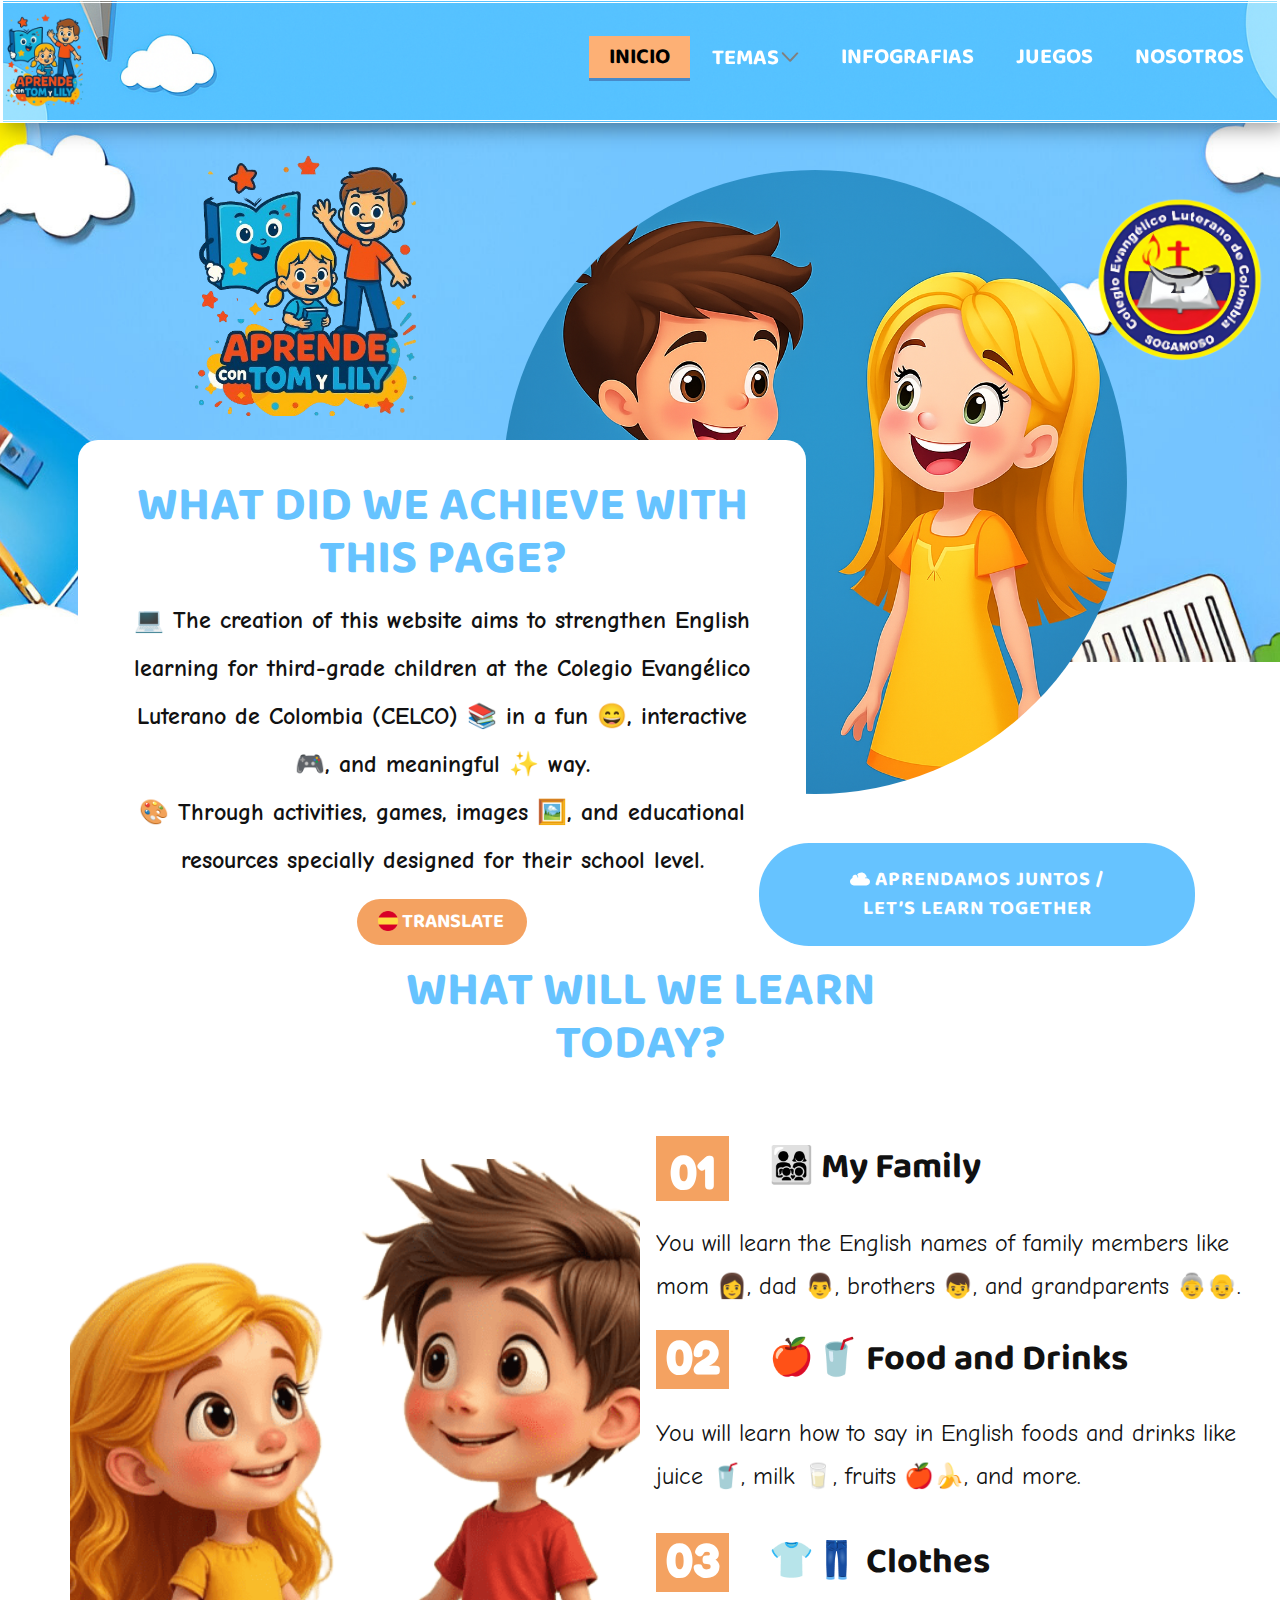
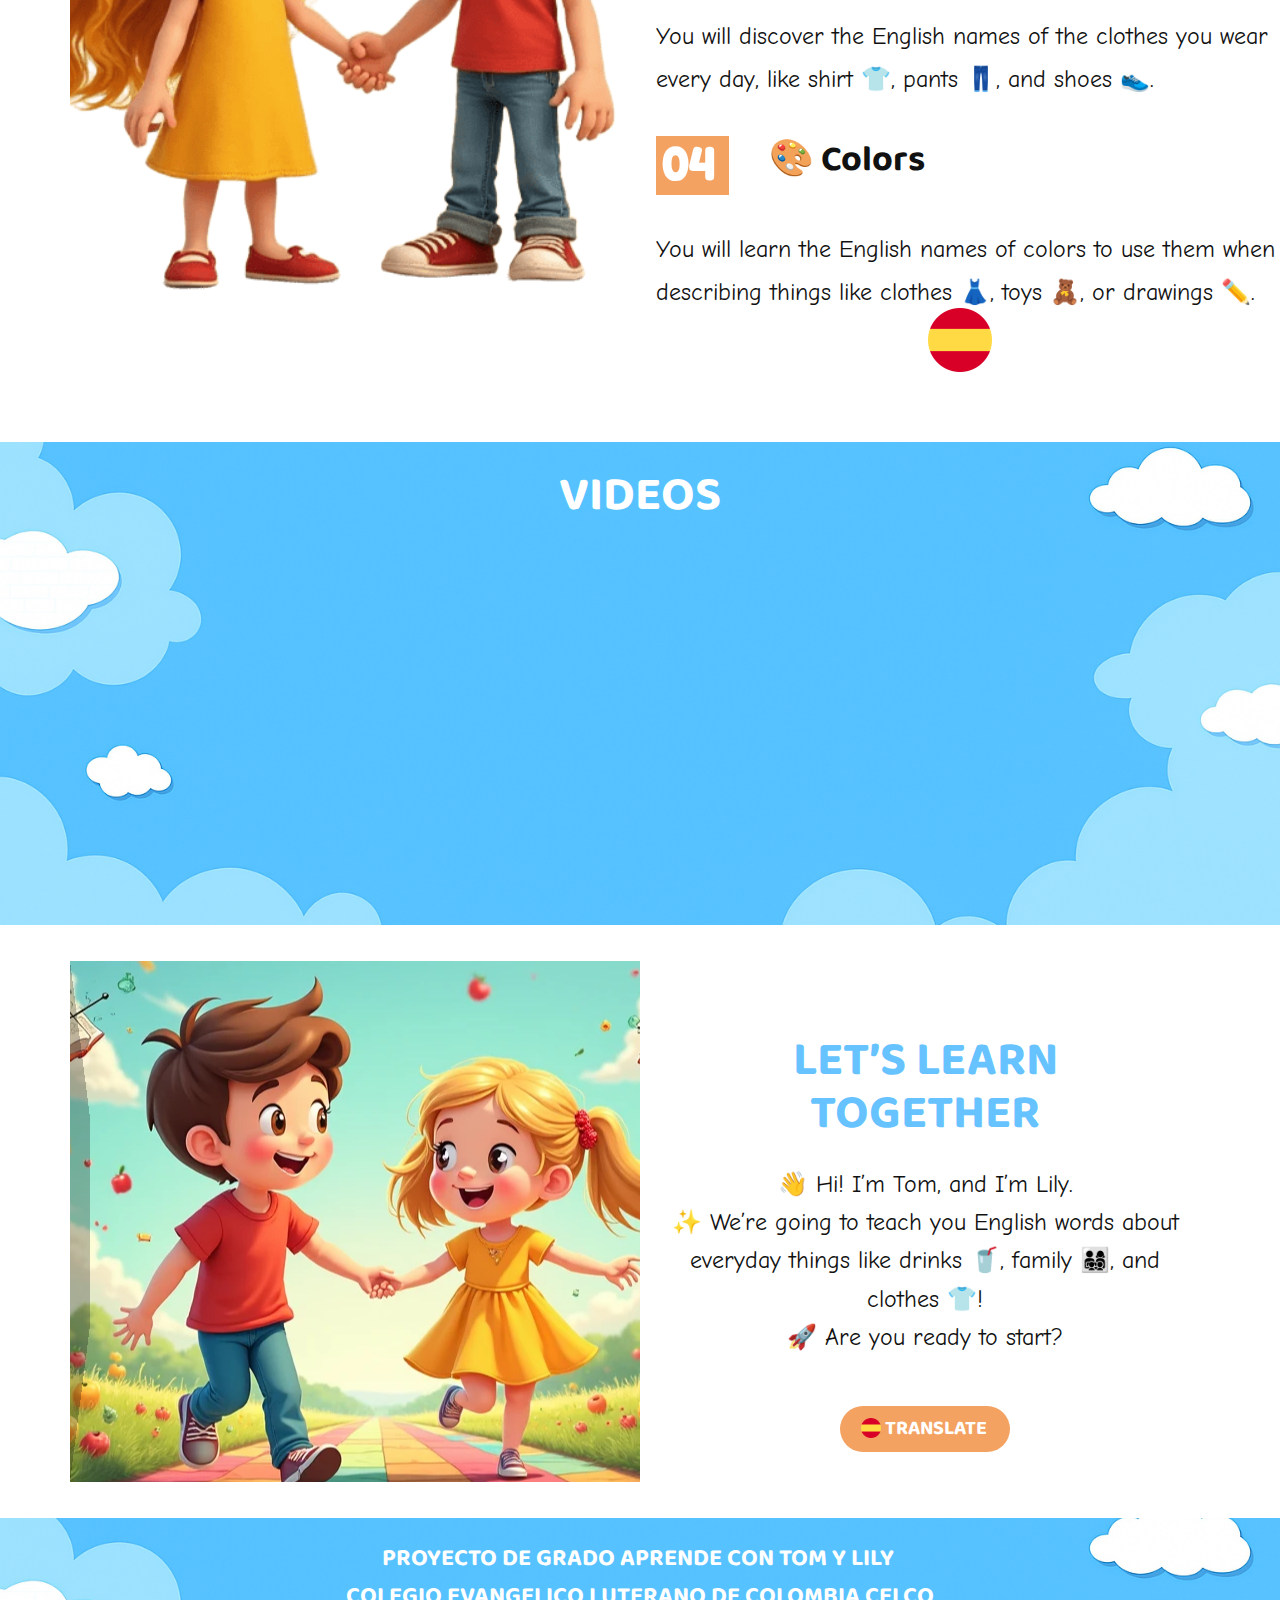
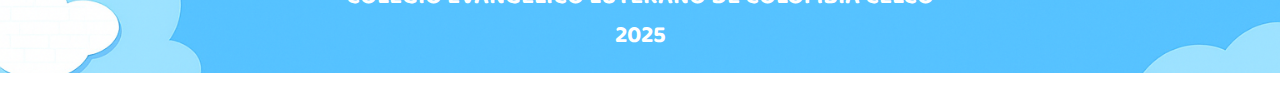
<file: index.html>
<!DOCTYPE html>
<html style="font-size: 16px;" lang="es-CO"><head>
    <meta name="viewport" content="width=device-width, initial-scale=1.0">
    <meta charset="utf-8">
    <meta name="keywords" content="">
    <meta name="description" content="">
    <title>Inicio</title>
    <link rel="stylesheet" href="nicepage.css" media="screen">
<link rel="stylesheet" href="index.css" media="screen">
    <script class="u-script" type="text/javascript" src="jquery.js" defer=""></script>
    <script class="u-script" type="text/javascript" src="nicepage.js" defer=""></script>
    
    
    
    
    
    
    
    
    
    
    
    
    
    
    
    
    
    
    
    
    
    
    
    
    
    
    
    
    
    
    
    
    
    
    <link id="u-page-google-font" rel="stylesheet" href="https://fonts.googleapis.com/css2?display=swap&amp;family=Baloo+2:wght@400;500;600;700;800&amp;family=Comic+Neue:ital,wght@0,300;0,400;0,700;1,300;1,400;1,700&amp;family=Fredoka:wght@300;400;500;600;700">
    <script type="application/ld+json">{
		"@context": "http://schema.org",
		"@type": "Organization",
		"name": "Tom y Lily 1",
		"url": "/",
		"logo": "images/logo.png"
}</script>
    <meta name="theme-color" content="#478ac9">
    <meta property="og:title" content="Inicio">
    <meta property="og:description" content="">
    <meta property="og:type" content="website">
    <link rel="canonical" href="/">
  <meta data-intl-tel-input-cdn-path="intlTelInput/"></head>
  <body data-home-page="https://tom-y-lily-1-3.nicepage.io/Inicio.html?version=588a1da9-2afd-29ed-b41b-87f53dd99e9b" data-home-page-title="Inicio" data-path-to-root="./" data-include-products="true" class="u-body u-clearfix u-overlap u-xxl-mode" data-lang="es"><header class="u-border-3 u-border-white u-box-shadow u-clearfix u-header u-image u-sticky u-header" id="sec-ee45" data-animation-name="" data-animation-duration="0" data-animation-delay="0" data-animation-direction=""><a href="./#sec-a640" data-page-id="1099517345" class="u-image u-logo u-image-1" data-image-width="408" data-image-height="612" data-lang-es="1099517345#sec-a640">
        <img src="images/logo.png" class="u-logo-image u-logo-image-1">
      </a><nav class="u-dropdown-icon u-menu u-menu-dropdown u-offcanvas u-menu-1" role="navigation" data-responsive-from="MD">
        <div class="menu-collapse u-custom-font" style="font-size: 1.375rem; letter-spacing: 0px; font-family: &quot;Baloo 2&quot;; font-weight: 700; text-transform: uppercase;">
          <a class="u-button-style u-custom-active-border-color u-custom-active-color u-custom-border u-custom-border-color u-custom-borders u-custom-color u-custom-hover-border-color u-custom-hover-color u-custom-left-right-menu-spacing u-custom-padding-bottom u-custom-text-active-color u-custom-text-color u-custom-text-decoration u-custom-text-hover-color u-custom-text-shadow u-custom-text-shadow-blur u-custom-text-shadow-color u-custom-text-shadow-transparency u-custom-text-shadow-x u-custom-text-shadow-y u-custom-top-bottom-menu-spacing u-hamburger-link u-nav-link u-text-active-palette-1-base u-text-hover-palette-2-base u-hamburger-link-1" href="#" tabindex="-1" aria-label="Open menu" aria-controls="f4fc">
            <svg class="u-svg-link" viewBox="0 0 24 24"><use xlink:href="#menu-hamburger"></use></svg>
            <svg class="u-svg-content" version="1.1" id="menu-hamburger" viewBox="0 0 16 16" x="0px" y="0px" xmlns:xlink="http://www.w3.org/1999/xlink" xmlns="http://www.w3.org/2000/svg"><g><rect y="1" width="16" height="2"></rect><rect y="7" width="16" height="2"></rect><rect y="13" width="16" height="2"></rect>
</g></svg>
          </a>
        </div>
        <div class="u-custom-menu u-nav-container">
          <ul class="u-custom-font u-nav u-spacing-2 u-unstyled u-nav-1" role="menubar"><li role="none" class="u-nav-item"><a role="menuitem" class="u-active-custom-color-5 u-border-3 u-border-active-palette-1-base u-border-hover-palette-1-light-1 u-border-no-left u-border-no-right u-border-no-top u-button-style u-hover-custom-color-8 u-nav-link u-text-active-black u-text-hover-black u-text-white" href="index.html" data-page-id="1099517345" data-lang-es="{&quot;content&quot;:&quot;Inicio&quot;,&quot;href&quot;:&quot;1099517345#sec-a640&quot;}" style="padding: 10px 20px;">Inicio</a>
</li><li role="none" class="u-nav-item"><a role="menuitem" class="u-active-custom-color-5 u-border-3 u-border-active-palette-1-base u-border-hover-palette-1-light-1 u-border-no-left u-border-no-right u-border-no-top u-button-style u-hover-custom-color-8 u-nav-link u-text-active-black u-text-hover-black u-text-white" href="#" data-lang-es="{&quot;content&quot;:&quot;Temas&quot;,&quot;href&quot;:&quot;#&quot;}" style="padding: 10px 20px;">Temas</a><div class="u-nav-popup"><ul role="menu" class="u-border-1 u-border-grey-30 u-h-spacing-16 u-nav u-unstyled u-v-spacing-10 u-nav-2" aria-label="Temas menu"><li role="none" class="u-nav-item"><a role="menuitem" class="u-active-custom-color-5 u-button-style u-hover-custom-color-5 u-nav-link u-text-active-palette-1-dark-2 u-text-black u-text-hover-white u-white" href="My-family.html" data-lang-es="{&quot;content&quot;:&quot;My Family&quot;,&quot;href&quot;:&quot;/My-family.html&quot;}">My Family</a>
</li><li role="none" class="u-nav-item"><a role="menuitem" class="u-active-custom-color-5 u-button-style u-hover-custom-color-5 u-nav-link u-text-active-palette-1-dark-2 u-text-black u-text-hover-white u-white" href="Food-And-Drinks.html" data-lang-es="{&quot;content&quot;:&quot;Food and Drinks&quot;}">Food and Drinks</a>
</li><li role="none" class="u-nav-item"><a role="menuitem" class="u-active-custom-color-5 u-button-style u-hover-custom-color-5 u-nav-link u-text-active-palette-1-dark-2 u-text-black u-text-hover-white u-white" href="Nosotros.html" data-lang-es="{&quot;content&quot;:&quot;Clothes&quot;}">Clothes</a>
</li></ul>
</div>
</li><li role="none" class="u-nav-item"><a role="menuitem" class="u-active-custom-color-5 u-border-3 u-border-active-palette-1-base u-border-hover-palette-1-light-1 u-border-no-left u-border-no-right u-border-no-top u-button-style u-hover-custom-color-8 u-nav-link u-text-active-black u-text-hover-black u-text-white" href="Infografias.html" data-lang-es="{&quot;content&quot;:&quot;Infografias&quot;,&quot;href&quot;:&quot;/Infografias.html&quot;}" style="padding: 10px 20px;">Infografias</a>
</li><li role="none" class="u-nav-item"><a role="menuitem" class="u-active-custom-color-5 u-border-3 u-border-active-palette-1-base u-border-hover-palette-1-light-1 u-border-no-left u-border-no-right u-border-no-top u-button-style u-hover-custom-color-8 u-nav-link u-text-active-black u-text-hover-black u-text-white" href="Juegos.html" data-lang-es="{&quot;content&quot;:&quot;Juegos&quot;,&quot;href&quot;:&quot;#&quot;}" style="padding: 10px 20px;">Juegos</a>
</li><li role="none" class="u-nav-item"><a role="menuitem" class="u-active-custom-color-5 u-border-3 u-border-active-palette-1-base u-border-hover-palette-1-light-1 u-border-no-left u-border-no-right u-border-no-top u-button-style u-hover-custom-color-8 u-nav-link u-text-active-black u-text-hover-black u-text-white" href="Nosotros.html" data-lang-es="{&quot;content&quot;:&quot;Nosotros&quot;,&quot;href&quot;:&quot;/Nosotros.html&quot;}" style="padding: 10px 20px;">Nosotros</a>
</li></ul>
        </div>
        <div class="u-custom-menu u-nav-container-collapse" id="f4fc" role="region" aria-label="Menu panel">
          <div class="u-black u-container-style u-inner-container-layout u-opacity u-opacity-95 u-sidenav">
            <div class="u-inner-container-layout u-sidenav-overflow">
              <div class="u-menu-close" tabindex="-1" aria-label="Close menu"></div>
              <ul class="u-align-center u-nav u-popupmenu-items u-unstyled u-nav-3" role="menubar"><li role="none" class="u-nav-item"><a role="menuitem" class="u-button-style u-nav-link" href="./#sec-a640" data-page-id="1099517345" data-lang-es="{&quot;content&quot;:&quot;Inicio&quot;,&quot;href&quot;:&quot;1099517345#sec-a640&quot;}">Inicio</a>
</li><li role="none" class="u-nav-item"><a role="menuitem" class="u-button-style u-nav-link" href="#" data-lang-es="{&quot;content&quot;:&quot;Temas&quot;,&quot;href&quot;:&quot;#&quot;}">Temas</a><div class="u-nav-popup"><ul role="menu" class="u-border-1 u-border-grey-30 u-h-spacing-16 u-nav u-unstyled u-v-spacing-10 u-nav-4" aria-label="Temas menu"><li role="none" class="u-nav-item"><a role="menuitem" class="u-button-style u-nav-link" href="My-family.html" data-lang-es="{&quot;content&quot;:&quot;My Family&quot;,&quot;href&quot;:&quot;/My-family.html&quot;}">My Family</a>
</li><li role="none" class="u-nav-item"><a role="menuitem" class="u-button-style u-nav-link" href="Food-And-Drinks.html" data-lang-es="{&quot;content&quot;:&quot;Food and Drinks&quot;}">Food and Drinks</a>
</li><li role="none" class="u-nav-item"><a role="menuitem" class="u-button-style u-nav-link" href="Nosotros.html" data-lang-es="{&quot;content&quot;:&quot;Clothes&quot;}">Clothes</a>
</li></ul>
</div>
</li><li role="none" class="u-nav-item"><a role="menuitem" class="u-button-style u-nav-link" href="Infografias.html" data-lang-es="{&quot;content&quot;:&quot;Infografias&quot;,&quot;href&quot;:&quot;/Infografias.html&quot;}">Infografias</a>
</li><li role="none" class="u-nav-item"><a role="menuitem" class="u-button-style u-nav-link" href="#" data-lang-es="{&quot;content&quot;:&quot;Juegos&quot;,&quot;href&quot;:&quot;#&quot;}">Juegos</a>
</li><li role="none" class="u-nav-item"><a role="menuitem" class="u-button-style u-nav-link" href="Nosotros.html" data-lang-es="{&quot;content&quot;:&quot;Nosotros&quot;,&quot;href&quot;:&quot;/Nosotros.html&quot;}">Nosotros</a>
</li></ul>
            </div>
          </div>
          <div class="u-black u-menu-overlay u-opacity u-opacity-70"></div>
        </div>
        <style class="menu-style">@media (max-width: 939px) {
                    [data-responsive-from="MD"] .u-nav-container {
                        display: none;
                    }
                    [data-responsive-from="MD"] .menu-collapse {
                        display: block;
                    }
                }</style>
      </nav><style class="u-sticky-style" data-style-id="108c">.u-sticky-fixed.u-sticky-108c, .u-body.u-sticky-fixed .u-sticky-108c {
box-shadow: 0px 2px 8px 0px rgba(128,128,128,1) !important
}.u-sticky-fixed.u-sticky-108c:before, .u-body.u-sticky-fixed .u-sticky-108c:before {
borders: top right bottom left !important; border-style: double !important
}</style></header>
    <section class="u-clearfix u-valign-top-sm u-valign-top-xs u-section-1" id="sec-a640">
      <div class="u-container-style u-expanded-width u-gradient u-group u-image u-shape-rectangle u-image-1">
        <div class="u-container-layout u-container-layout-1">
          <img class="u-image u-image-default u-image-2" src="images/logo.png" alt="" data-image-width="408" data-image-height="612">
          <div class="u-align-left u-image u-image-circle u-preserve-proportions u-image-3" data-image-width="1024" data-image-height="1536"></div>
          <div class="u-align-left u-container-align-left u-container-align-left-xl u-container-align-left-xxl u-container-style u-group u-radius-20 u-shape-round u-white u-group-2">
            <div class="u-container-layout u-container-layout-2">
              <h2 class="u-align-center u-custom-font u-text u-text-color-var u-text-1"> WHAT DID WE ACHIEVE WITH THIS PAGE?</h2>
              <p class="u-align-center u-custom-font u-text u-text-2"> 💻 The creation of this website aims to strengthen English learning for third-grade children at the Colegio Evangélico Luterano de Colombia (CELCO) 📚 in a fun 😄, interactive 🎮, and meaningful ✨ way.<br> 🎨 Through activities, games, images 🖼️, and educational resources specially designed for their school level.
              </p>
              <a href="#sec-745e" class="u-border-none u-btn u-btn-round u-button-style u-custom-color-2 u-custom-font u-dialog-link u-hover-custom-color-3 u-radius u-btn-1"><span class="u-file-icon u-icon"><img src="images/197593.png" alt=""></span>&nbsp;TRANSLATE
              </a>
            </div>
          </div>
          <img class="u-image u-image-contain u-image-default u-preserve-proportions u-image-4" src="images/CELCOC1.png" alt="" data-image-width="750" data-image-height="750">
        </div>
      </div>
      <a href="./#sec-43c8" data-page-id="1099517345" class="u-active-custom-color-5 u-btn u-btn-round u-button-style u-custom-color-3 u-custom-font u-hover-custom-color-4 u-radius u-btn-2"><span class="u-icon"><svg class="u-svg-content" viewBox="0 0 56 56" x="0px" y="0px" style="width: 1em; height: 1em;"><path d="M25,46H10.845C4.865,46,0,41.135,0,35.154C0,31,2.705,26.688,6.433,24.901L7,24.63V24c0-0.127,0.008-0.256,0.015-0.386
	l0.009-0.16l-0.012-0.21C7.006,23.163,7,23.082,7,23c0-3.859,3.141-7,7-7c0.309,0,0.614,0.027,0.917,0.067
	c0.078,0.01,0.156,0.023,0.233,0.036c0.267,0.044,0.53,0.102,0.789,0.177c0.035,0.01,0.071,0.017,0.106,0.027
	c0.285,0.087,0.563,0.197,0.835,0.321c0.071,0.032,0.14,0.067,0.21,0.101c0.24,0.119,0.475,0.249,0.702,0.396
	C19.719,18.373,21,20.538,21,23c0,0.553,0.447,1,1,1s1-0.447,1-1c0-2.754-1.246-5.219-3.2-6.871C22.667,12.379,27.388,10,32.085,10
	c7.745,0,14.177,6.135,14.848,13.888c-1.022-0.072-2.552-0.109-4.083,0.124c-0.546,0.083-0.921,0.593-0.838,1.139
	c0.075,0.495,0.501,0.85,0.987,0.85c0.05,0,0.101-0.004,0.151-0.012c2.227-0.337,4.548-0.021,4.684-0.002
	C52.49,26.872,56,31.161,56,35.972C56,41.501,51.501,46,45.972,46H33H25z"></path></svg></span>&nbsp;APRENDAMOS JUNTOS /<br>Let’s learn together
      </a>
    </section>
    <section class="u-align-center u-clearfix u-container-align-center u-container-align-center-xxl u-valign-middle-lg u-valign-middle-md u-valign-middle-sm u-valign-middle-xs u-section-2" id="sec-66f4">
      <div class="data-layout-selected u-clearfix u-expanded-width u-gutter-0 u-layout-wrap u-layout-wrap-1">
        <div class="u-layout">
          <div class="u-layout-row">
            <div class="u-align-center u-container-align-center u-container-align-center-xl u-container-align-center-xxl u-container-style u-layout-cell u-size-30 u-layout-cell-1">
              <div class="u-container-layout u-container-layout-1">
                <img class="custom-expanded u-image u-image-1" src="images/saludo1.png" data-image-width="1024" data-image-height="592">
              </div>
            </div>
            <div class="u-container-style u-layout-cell u-size-30 u-layout-cell-2">
              <div class="u-container-layout u-container-layout-2">
                <div class="u-align-center u-color-var u-container-align-center u-container-style u-group u-group-1" data-animation-name="rollIn" data-animation-duration="2000" data-animation-direction="">
                  <div class="u-container-layout u-valign-middle-md u-valign-middle-sm u-valign-middle-xl u-valign-middle-xs">
                    <h2 class="u-custom-font u-text u-text-default u-text-white u-text-1">01</h2>
                  </div>
                </div>
                <h2 class="u-align-left u-custom-font u-text u-text-2"> 👨‍👩‍👧‍👦 My Family</h2>
                <p class="u-align-left u-custom-font u-text u-text-3"> You will learn the English names of family members like mom 👩, dad 👨, brothers 👦, and grandparents 👵👴.</p>
                <div class="u-align-center u-color-var u-container-align-center u-container-style u-group u-group-2" data-animation-name="rollIn" data-animation-duration="2000" data-animation-direction="">
                  <div class="u-container-layout">
                    <h2 class="u-custom-font u-text u-text-default u-text-white u-text-4">02</h2>
                  </div>
                </div>
                <h2 class="u-align-left u-custom-font u-text u-text-5"> 🍎🥤 Food and Drinks</h2>
                <p class="u-align-left u-custom-font u-text u-text-6"> You will learn how to say in English foods and drinks like juice 🥤, milk 🥛, fruits 🍎🍌, and more.</p>
                <div class="u-align-center u-color-var u-container-align-center u-container-style u-group u-group-3" data-animation-name="rollIn" data-animation-duration="2000" data-animation-direction="">
                  <div class="u-container-layout">
                    <h2 class="u-custom-font u-text u-text-body-alt-color u-text-default u-text-7">03</h2>
                  </div>
                </div>
                <h2 class="u-align-left u-custom-font u-text u-text-8"> 👕👖 Clothes</h2>
                <p class="u-align-left u-custom-font u-text u-text-9"> You will discover the English names of the clothes you wear every day, like shirt 👕, pants 👖, and shoes 👟.</p>
                <div class="u-align-center u-color-var u-container-align-center u-container-style u-group u-group-4" data-animation-name="rollIn" data-animation-duration="2000" data-animation-direction="">
                  <div class="u-container-layout">
                    <h2 class="u-custom-font u-text u-text-body-alt-color u-text-default u-text-10">04</h2>
                  </div>
                </div>
                <h2 class="u-align-left u-custom-font u-text u-text-11"> 🎨 Colors</h2>
                <p class="u-align-left u-custom-font u-text u-text-12"> You will learn the English names of colors to use them when describing things like clothes 👗, toys 🧸, or drawings ✏️.</p><span class="u-dialog-link u-file-icon u-icon u-icon-1" data-href="#sec-e531"><img src="images/197593.png" alt=""></span>
              </div>
            </div>
          </div>
        </div>
      </div>
      <h2 class="u-custom-font u-text u-text-custom-color-3 u-text-13"> WHAT WILL WE LEARN TODAY?</h2>
    </section>
    <section class="u-clearfix u-gradient u-image u-section-3" id="sec-b25d">
      <div class="u-clearfix u-sheet u-valign-middle-md u-valign-middle-sm u-valign-middle-xs u-sheet-1">
        <h2 class="u-custom-font u-text u-text-default u-text-white u-text-1"> VIDEOS</h2>
        <div class="data-layout-selected u-clearfix u-expanded-width-lg u-expanded-width-md u-expanded-width-sm u-expanded-width-xs u-gutter-30 u-layout-wrap u-layout-wrap-1">
          <div class="u-layout">
            <div class="u-layout-row">
              <div class="u-align-left u-container-align-left u-container-style u-layout-cell u-left-cell u-size-30 u-layout-cell-1">
                <div class="u-container-layout u-container-layout-1">
                  <div class="u-align-left u-expanded u-video u-video-contain">
                    <div class="embed-responsive embed-responsive-1">
                      <iframe style="position: absolute;top: 0;left: 0;width: 100%;height: 100%;" class="embed-responsive-item" src="https://www.youtube.com/embed/5IUhK5jGN5E?mute=0&amp;showinfo=0&amp;controls=1&amp;start=0" frameborder="0" allowfullscreen=""></iframe>
                    </div>
                  </div>
                </div>
              </div>
              <div class="u-align-left u-container-align-left u-container-style u-layout-cell u-size-30 u-layout-cell-2">
                <div class="u-container-layout u-container-layout-2">
                  <div class="u-align-left u-expanded u-video u-video-contain">
                    <div class="embed-responsive embed-responsive-2">
                      <iframe style="position: absolute;top: 0;left: 0;width: 100%;height: 100%;" class="embed-responsive-item" src="https://www.youtube.com/embed/GWElwZGZaLo?mute=0&amp;showinfo=0&amp;controls=1&amp;start=0" frameborder="0" allowfullscreen=""></iframe>
                    </div>
                  </div>
                </div>
              </div>
            </div>
          </div>
        </div>
      </div>
    </section>
    <section class="u-clearfix u-section-4" id="sec-43c8">
      <div class="u-clearfix u-sheet u-valign-bottom-md u-valign-bottom-sm u-valign-bottom-xs u-valign-middle-lg u-valign-middle-xl u-valign-middle-xxl u-sheet-1">
        <div class="data-layout-selected u-clearfix u-expanded-width-lg u-expanded-width-md u-expanded-width-sm u-expanded-width-xl u-expanded-width-xs u-layout-wrap u-layout-wrap-1">
          <div class="u-layout">
            <div class="u-layout-row">
              <div class="u-container-align-center u-container-style u-effect-wobble-left u-hover-box u-layout-cell u-size-30 u-layout-cell-1" data-image-width="1024" data-image-height="1024">
                <div class="u-background-effect u-expanded">
                  <div class="u-background-effect-image u-expanded u-image u-image-1" data-image-width="1024" data-image-height="1024"></div>
                </div>
                <div class="u-back-slide u-container-layout u-valign-middle u-container-layout-1" data-image-width="1024" data-image-height="592"></div>
                <div class="u-black u-container-layout u-opacity u-opacity-25 u-over-slide u-container-layout-2"></div>
              </div>
              <div class="u-align-center u-container-align-center u-container-style u-layout-cell u-size-30 u-layout-cell-2">
                <div class="u-container-layout u-container-layout-3">
                  <h2 class="u-custom-font u-text u-text-custom-color-3 u-text-1"> LET’S LEARN TOGETHER</h2>
                  <p class="u-custom-font u-text u-text-2"> 👋 Hi! I’m Tom, and I’m Lily.<br> ✨ We’re going to teach you English words about everyday things like drinks 🥤, family 👨‍👩‍👧‍👦, and clothes 👕!<br> 🚀 Are you ready to start?
                  </p>
                  <a href="#sec-d0b3" class="u-border-none u-btn u-btn-round u-button-style u-custom-color-2 u-custom-font u-dialog-link u-hover-custom-color-3 u-radius u-btn-1"><span class="u-file-icon u-icon"><img src="images/197593.png" alt=""></span>&nbsp;TRANSLATE
                  </a>
                </div>
              </div>
            </div>
          </div>
        </div>
      </div>
    </section>
    <style class="u-overlap-style">.u-overlap:not(.u-sticky-scroll) .u-header {
background-color: #ffffff !important
}</style>
    
    
    
    
    
    
    
    
    
    
    
    
    
    
    
    
    
    
    
    
    
    
    
    
    
    
    
    
    
    
    
    <footer class="u-align-center u-clearfix u-container-align-center u-footer u-image u-footer" id="sec-370e"><div class="u-clearfix u-sheet u-valign-middle-lg u-valign-middle-md u-valign-middle-sm u-valign-middle-xs u-sheet-1">
        <p class="u-custom-font u-small-text u-text u-text-body-alt-color u-text-variant u-text-1" data-lang-es="PROYECTO DE GRADO APRENDE CON TOM Y LILY&amp;nbsp;<br>COLEGIO EVANGELICO LUTERANO DE COLOMBIA CELCO<br>2025<br><br>">PROYECTO DE GRADO APRENDE CON TOM Y LILY&nbsp;<br>COLEGIO EVANGELICO LUTERANO DE COLOMBIA CELCO<br>2025<br>
          <br>
        </p>
      </div></footer><span style="height: 64px; width: 64px; margin-left: 0px; margin-right: auto; margin-top: 0px; background-image: none; right: 20px; bottom: 20px; padding: 15px" class="u-back-to-top u-border-2 u-border-custom-color-3 u-custom-color-2 u-icon u-icon-circle u-opacity u-opacity-85" data-href="#"><svg class="u-svg-link" preserveAspectRatio="xMidYMin slice" viewBox="0 0 551.13 551.13"><use xmlns:xlink="http://www.w3.org/1999/xlink" xlink:href="#svg-1d98"></use></svg><svg class="u-svg-content" enable-background="new 0 0 551.13 551.13" viewBox="0 0 551.13 551.13" xmlns="http://www.w3.org/2000/svg" id="svg-1d98"><path d="m275.565 189.451 223.897 223.897h51.668l-275.565-275.565-275.565 275.565h51.668z"></path></svg></span>
  <section class="u-align-center u-black u-clearfix u-container-align-center u-container-style u-dialog-block u-opacity u-opacity-70 u-valign-middle-lg u-valign-middle-md u-valign-middle-sm u-valign-middle-xl u-valign-middle-xs u-dialog-section-14" id="sec-745e">
      <div class="u-align-center u-container-align-center u-container-style u-dialog u-white u-dialog-1">
        <div class="u-container-layout u-valign-top-lg u-valign-top-md u-valign-top-sm u-valign-top-xl u-valign-top-xs u-container-layout-1">
          <img alt="" class="u-expanded-width u-image u-image-default u-image-1" data-image-width="1024" data-image-height="1024" src="images/tomiii.jpg" data-lang-es="">
          <h3 class="u-custom-font u-text u-text-custom-color-3 u-text-default u-text-1" data-lang-es="​ ¿QUÉ LOGRAMOS CON ESTA PÁGINA?"> ¿QUÉ LOGRAMOS CON ESTA PÁGINA?</h3>
          <p class="u-align-center u-custom-font u-text u-text-2" data-lang-es="​💻 La creación de esta página web tiene como fin fortalecer el aprendizaje del inglés en los niños de tercer grado del Colegio Evangélico Luterano de Colombia (CELCO) 📚 de una forma divertida 😄, interactiva 🎮 y significativa ✨.<br>
🎨 A través de actividades, juegos, imágenes 🖼️ y recursos educativos diseñados especialmente para su nivel escolar."> 💻 La creación de esta página web tiene como fin fortalecer el aprendizaje del inglés en los niños de tercer grado del Colegio Evangélico Luterano de Colombia (CELCO) 📚 de una forma divertida 😄, interactiva 🎮 y significativa ✨.<br> 🎨 A través de actividades, juegos, imágenes 🖼️ y recursos educativos diseñados especialmente para su nivel escolar.
          </p>
        </div>
        <button class="u-border-2 u-border-custom-color-1 u-dialog-close-button u-icon u-icon-circle u-text-black u-icon-1"><svg class="u-svg-link" preserveAspectRatio="xMidYMin slice" viewBox="0 0 16 16" style=""><use xmlns:xlink="http://www.w3.org/1999/xlink" xlink:href="#svg-6e8b"></use></svg><svg xmlns="http://www.w3.org/2000/svg" xmlns:xlink="http://www.w3.org/1999/xlink" version="1.1" xml:space="preserve" class="u-svg-content" viewBox="0 0 16 16" x="0px" y="0px" id="svg-6e8b"><rect x="7" y="0" transform="matrix(0.7071 -0.7071 0.7071 0.7071 -3.3138 8.0002)" width="2" height="16"></rect><rect x="0" y="7" transform="matrix(0.7071 -0.7071 0.7071 0.7071 -3.3138 8.0002)" width="16" height="2"></rect></svg></button>
      </div>
    </section><style>.u-dialog-section-14 .u-dialog-1 {
  width: 572px;
  min-height: 534px;
  height: auto;
  margin: 132px auto 60px;
}

.u-dialog-section-14 .u-container-layout-1 {
  padding: 0 0 18px;
}

.u-dialog-section-14 .u-image-1 {
  height: 214px;
  margin-top: 0;
  margin-bottom: 0;
  object-position: 50% 54%;
}

.u-dialog-section-14 .u-text-1 {
  font-weight: 700;
  margin: 19px auto 0;
}

.u-dialog-section-14 .u-text-2 {
  font-size: 1.25rem;
  margin: 0 9px;
}

.u-dialog-section-14 .u-icon-1 {
  width: 31px;
  height: 31px;
  background-image: none;
  left: auto;
  top: 20px;
  position: absolute;
  right: 20px;
  padding: 7px;
}

@media (max-width: 1399px) {
  .u-dialog-section-14 .u-dialog-1 {
    width: 572px;
  }

  .u-dialog-section-14 .u-image-1 {
    height: 193px;
  }

  .u-dialog-section-14 .u-text-2 {
    margin-top: 0;
  }
}

@media (max-width: 1199px) {
  .u-dialog-section-14 .u-image-1 {
    height: 214px;
  }
}

@media (max-width: 991px) {
  .u-dialog-section-14 .u-container-layout-1 {
    padding-top: 70px;
  }
}

@media (max-width: 767px) {
  .u-dialog-section-14 .u-dialog-1 {
    width: 540px;
    min-height: 514px;
  }

  .u-dialog-section-14 .u-container-layout-1 {
    padding-top: 65px;
    padding-left: 30px;
    padding-right: 30px;
  }

  .u-dialog-section-14 .u-text-2 {
    margin-left: 0;
    margin-right: 0;
    font-size: 1.1111111111111112rem;
  }
}

@media (max-width: 575px) {
  .u-dialog-section-14 .u-dialog-1 {
    width: 340px;
    min-height: 503px;
  }

  .u-dialog-section-14 .u-container-layout-1 {
    padding-left: 25px;
    padding-right: 25px;
  }
}</style><section class="u-align-center u-black u-clearfix u-container-align-center u-container-style u-dialog-block u-opacity u-opacity-70 u-valign-middle-lg u-valign-middle-md u-valign-middle-sm u-valign-middle-xl u-valign-middle-xs u-dialog-section-15" id="sec-e531">
      <div class="u-align-center u-container-align-center u-container-style u-dialog u-white u-dialog-1">
        <div class="u-container-layout u-valign-bottom-xxl u-valign-top-lg u-valign-top-md u-valign-top-sm u-valign-top-xl u-valign-top-xs u-container-layout-1">
          <img alt="" class="u-expanded-width u-image u-image-default u-image-1" data-image-width="1024" data-image-height="592" src="images/saludo1.png">
          <h3 class="u-custom-font u-text u-text-custom-color-3 u-text-default u-text-1"> ¿QUÉ APRENDEREMOS HOY?</h3>
          <p class="u-align-center u-custom-font u-text u-text-2"><span style="font-weight: 700;"> 👨‍👩‍👧‍👦 Mi Familia</span>
            <br> Aprenderás los nombres en inglés de los miembros de la familia como mamá 👩, papá 👨, hermanos 👦 y abuelos 👵👴.<br>
            <br><span style="font-weight: 700;">&nbsp;🍎🥤 Food and Drinks / Comida y Bebidas</span>
            <br> Conocerás cómo se dicen en inglés alimentos y bebidas como jugo 🥤, leche 🥛, frutas 🍎🍌 y más.&nbsp;<br>
            <br><span style="font-weight: 700;">👕👖 Clothes / Ropa</span>
            <br> Descubrirás los nombres en inglés de la ropa que usas cada día como camisa 👕, pantalón 👖 y zapatos 👟.<br>&nbsp;<span style="font-weight: 700;">🎨 Colors / Colores</span>
            <br>
            <br>&nbsp;Aprenderás los colores en inglés para usarlos al describir cosas como ropa 👗, juguetes 🧸 o dibujos ✏️.&nbsp;
          </p>
        </div>
        <button class="u-border-2 u-border-custom-color-1 u-dialog-close-button u-icon u-icon-circle u-text-black u-icon-1"><svg class="u-svg-link" preserveAspectRatio="xMidYMin slice" viewBox="0 0 16 16" style=""><use xmlns:xlink="http://www.w3.org/1999/xlink" xlink:href="#svg-6e8b"></use></svg><svg xmlns="http://www.w3.org/2000/svg" xmlns:xlink="http://www.w3.org/1999/xlink" version="1.1" xml:space="preserve" class="u-svg-content" viewBox="0 0 16 16" x="0px" y="0px" id="svg-6e8b"><rect x="7" y="0" transform="matrix(0.7071 -0.7071 0.7071 0.7071 -3.3138 8.0002)" width="2" height="16"></rect><rect x="0" y="7" transform="matrix(0.7071 -0.7071 0.7071 0.7071 -3.3138 8.0002)" width="16" height="2"></rect></svg></button>
      </div>
    </section><style>.u-dialog-section-15 .u-dialog-1 {
  width: 523px;
  min-height: 691px;
  height: auto;
  margin: 132px auto 60px;
}

.u-dialog-section-15 .u-container-layout-1 {
  padding: 0;
}

.u-dialog-section-15 .u-image-1 {
  height: 167px;
  margin-top: 0;
  margin-bottom: 0;
  object-position: 50% 17.35%;
}

.u-dialog-section-15 .u-text-1 {
  font-weight: 700;
  margin: 9px 31px 0;
}

.u-dialog-section-15 .u-text-2 {
  font-size: 1.25rem;
  margin: 1px 9px 0;
}

.u-dialog-section-15 .u-icon-1 {
  width: 31px;
  height: 31px;
  background-image: none;
  left: auto;
  top: 20px;
  position: absolute;
  right: 20px;
  padding: 7px;
}

@media (max-width: 1399px) {
  .u-dialog-section-15 .u-image-1 {
    height: 193px;
  }

  .u-dialog-section-15 .u-text-1 {
    margin-left: 31px;
    margin-right: 31px;
  }

  .u-dialog-section-15 .u-text-2 {
    margin-left: 9px;
    margin-right: 9px;
  }
}

@media (max-width: 1199px) {
  .u-dialog-section-15 .u-image-1 {
    height: 167px;
  }
}

@media (max-width: 991px) {
  .u-dialog-section-15 .u-container-layout-1 {
    padding-top: 70px;
  }
}

@media (max-width: 767px) {
  .u-dialog-section-15 .u-dialog-1 {
    min-height: 514px;
  }

  .u-dialog-section-15 .u-container-layout-1 {
    padding-top: 65px;
    padding-left: 30px;
    padding-right: 30px;
  }

  .u-dialog-section-15 .u-text-2 {
    font-size: 1.1111111111111112rem;
  }
}

@media (max-width: 575px) {
  .u-dialog-section-15 .u-dialog-1 {
    width: 340px;
    min-height: 503px;
  }

  .u-dialog-section-15 .u-container-layout-1 {
    padding-left: 25px;
    padding-right: 25px;
  }

  .u-dialog-section-15 .u-text-2 {
    margin-left: 0;
    margin-right: 0;
  }
}</style><section class="u-align-center u-black u-clearfix u-container-align-center u-container-style u-dialog-block u-opacity u-opacity-70 u-valign-middle-lg u-valign-middle-md u-valign-middle-sm u-valign-middle-xl u-valign-middle-xs u-dialog-section-16" id="sec-d0b3">
      <div class="u-align-center u-container-style u-dialog u-white u-dialog-1">
        <div class="u-container-layout u-valign-top-lg u-valign-top-md u-valign-top-sm u-valign-top-xl u-valign-top-xs u-container-layout-1">
          <img alt="" class="u-expanded-width u-image u-image-default u-image-1" data-image-width="1024" data-image-height="592" src="images/princi.png" data-lang-es="">
          <h3 class="u-custom-font u-text u-text-custom-color-3 u-text-default u-text-1" data-lang-es="​ ¿QUÉ LOGRAMOS CON ESTA PÁGINA?"> APRENDAMOS JUNTOS</h3>
          <p class="u-align-center u-custom-font u-text u-text-2" data-lang-es="​💻 La creación de esta página web tiene como fin fortalecer el aprendizaje del inglés en los niños de tercer grado del Colegio Evangélico Luterano de Colombia (CELCO) 📚 de una forma divertida 😄, interactiva 🎮 y significativa ✨.<br>
🎨 A través de actividades, juegos, imágenes 🖼️ y recursos educativos diseñados especialmente para su nivel escolar."> 👋 ¡Hola! Soy Tom, y yo soy Lily.<br> ✨ ¡Vamos a enseñarte palabras en inglés sobre cosas de todos los días como bebidas 🥤, familia 👨‍👩‍👧‍👦 y ropa 👕!<br> 🚀 ¿Listo para empezar?
          </p>
        </div>
        <button class="u-border-2 u-border-custom-color-1 u-dialog-close-button u-icon u-icon-circle u-text-black u-icon-1"><svg class="u-svg-link" preserveAspectRatio="xMidYMin slice" viewBox="0 0 16 16" style=""><use xmlns:xlink="http://www.w3.org/1999/xlink" xlink:href="#svg-6e8b"></use></svg><svg xmlns="http://www.w3.org/2000/svg" xmlns:xlink="http://www.w3.org/1999/xlink" version="1.1" xml:space="preserve" class="u-svg-content" viewBox="0 0 16 16" x="0px" y="0px" id="svg-6e8b"><rect x="7" y="0" transform="matrix(0.7071 -0.7071 0.7071 0.7071 -3.3138 8.0002)" width="2" height="16"></rect><rect x="0" y="7" transform="matrix(0.7071 -0.7071 0.7071 0.7071 -3.3138 8.0002)" width="16" height="2"></rect></svg></button>
      </div>
    </section><style>.u-dialog-section-16 .u-dialog-1 {
  width: 572px;
  min-height: 534px;
  height: auto;
  margin: 132px auto 60px;
}

.u-dialog-section-16 .u-container-layout-1 {
  padding: 0 0 18px;
}

.u-dialog-section-16 .u-image-1 {
  height: 214px;
  margin-top: 0;
  margin-bottom: 0;
  object-position: 50% 54%;
}

.u-dialog-section-16 .u-text-1 {
  font-weight: 700;
  margin: 19px auto 0;
}

.u-dialog-section-16 .u-text-2 {
  font-size: 1.25rem;
  margin: 0 9px;
}

.u-dialog-section-16 .u-icon-1 {
  width: 31px;
  height: 31px;
  background-image: none;
  left: auto;
  top: 20px;
  position: absolute;
  right: 20px;
  padding: 7px;
}

@media (max-width: 1399px) {
  .u-dialog-section-16 .u-dialog-1 {
    width: 572px;
  }

  .u-dialog-section-16 .u-image-1 {
    height: 193px;
  }

  .u-dialog-section-16 .u-text-2 {
    margin-top: 0;
  }
}

@media (max-width: 1199px) {
  .u-dialog-section-16 .u-image-1 {
    height: 214px;
  }
}

@media (max-width: 991px) {
  .u-dialog-section-16 .u-container-layout-1 {
    padding-top: 70px;
  }
}

@media (max-width: 767px) {
  .u-dialog-section-16 .u-dialog-1 {
    width: 540px;
    min-height: 514px;
  }

  .u-dialog-section-16 .u-container-layout-1 {
    padding-top: 65px;
    padding-left: 30px;
    padding-right: 30px;
  }

  .u-dialog-section-16 .u-text-2 {
    margin-left: 0;
    margin-right: 0;
    font-size: 1.1111111111111112rem;
  }
}

@media (max-width: 575px) {
  .u-dialog-section-16 .u-dialog-1 {
    width: 340px;
    min-height: 503px;
  }

  .u-dialog-section-16 .u-container-layout-1 {
    padding-left: 25px;
    padding-right: 25px;
  }
}</style>
</body></html>
</file>
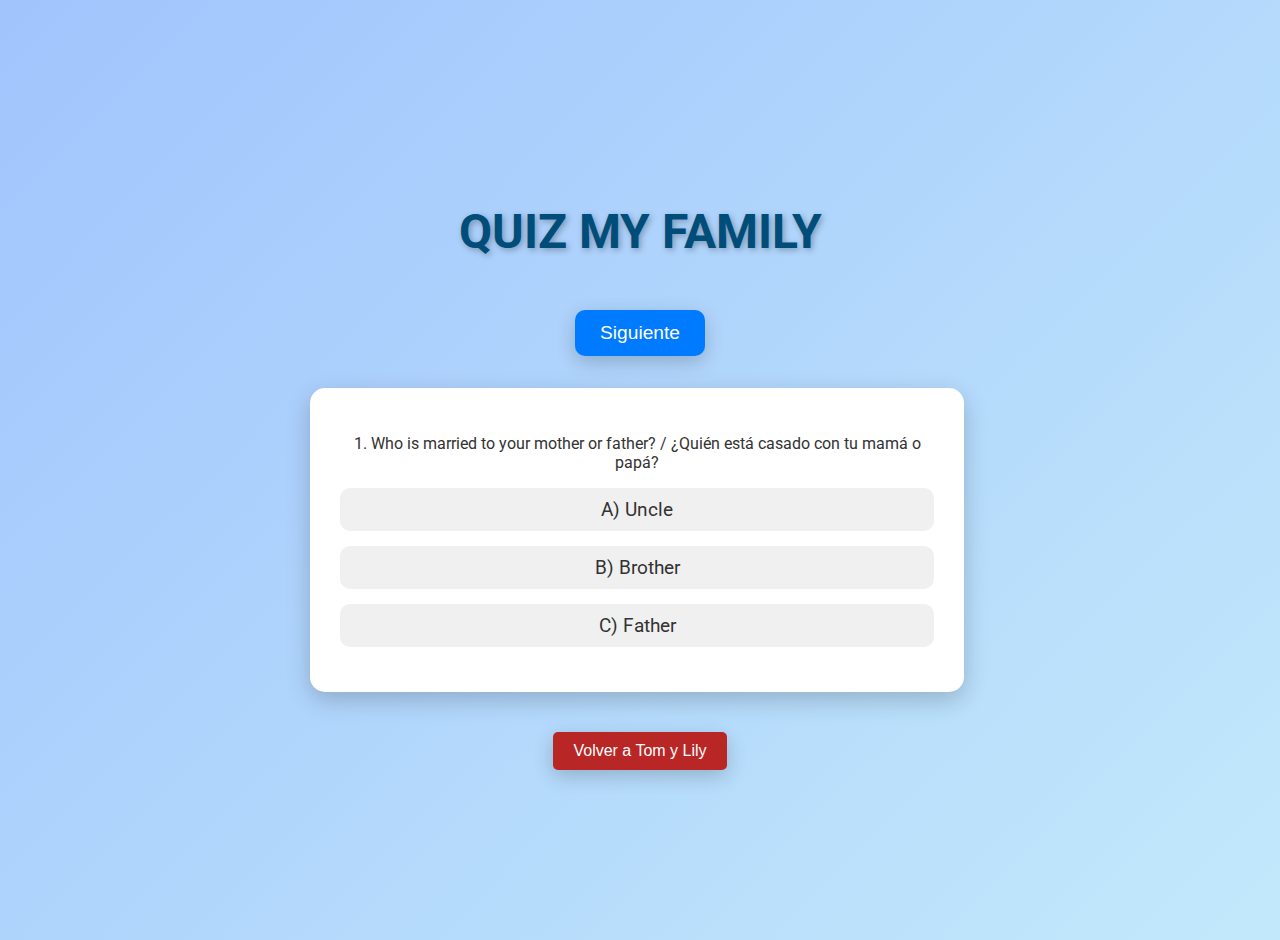
<file: QuizTML.HTML>
<!DOCTYPE html>
<html lang="es">
<head>
    <meta charset="UTF-8">
    <meta name="viewport" content="width=device-width, initial-scale=1.0">
    <title>Quiz-Aprende con Tom y Lily</title>
    <link href="https://fonts.googleapis.com/css2?family=Roboto:wght@400;700&display=swap" rel="stylesheet">

   <style>
        body {
            font-family: 'Roboto', sans-serif;
            background: linear-gradient(135deg, #a1c4fd, #c2e9fb);
            color: #333;
            margin: 0;
            padding: 20px;
            display: flex;
            justify-content: center;
            align-items: center;
            height: 100vh;
            flex-direction: column;
            overflow-y: auto;
        }
        h1 {
            text-align: center;
            color: #004d7a;
            margin-bottom: 30px;
            font-size: 3em;
            text-shadow: 2px 2px 6px rgba(0, 0, 0, 0.3);
            animation: fadeIn 1s;
        }
        .question {
            margin-bottom: 20px;
            background: #ffffff;
            border-radius: 15px;
            padding: 30px;
            box-shadow: 0 8px 25px rgba(0, 0, 0, 0.2);
            transition: transform 0.3s, box-shadow 0.3s;
            animation: slideIn 0.5s;
            width: 90%;
            max-width: 600px;
            text-align: center;
        }
        .question:hover {
            transform: translateY(-10px);
            box-shadow: 0 12px 35px rgba(0, 0, 0, 0.3);
        }
        label {
            display: block;
            margin: 15px 0;
            cursor: pointer;
            font-size: 1.2em;
            padding: 10px;
            background: #f0f0f0;
            border-radius: 10px;
            transition: background 0.2s, color 0.2s;
        }
        input[type="radio"] {
            display: none;
        }
        input[type="radio"] + label:hover {
            background: #e0e0e0;
        }
        input[type="radio"]:checked + label {
            background: #007BFF;
            color: white;
        }
        button {
            padding: 12px 25px;
            background-color: #007BFF;
            color: white;
            border: none;
            border-radius: 10px;
            cursor: pointer;
            font-size: 1.2em;
            transition: background-color 0.3s, transform 0.3s;
            box-shadow: 0 6px 20px rgba(0, 0, 0, 0.2);
            margin-top: 20px;
        }
        button:hover {
            background-color: #0056b3;
            transform: translateY(-2px)
        }
        .correct-button {
            background-color: #28a745
        }
        .incorrect-button {
            background-color: #2b62c7
        }
        .result {
            font-weight: bold;
            margin-top: 20px;
            text-align: center;
            background: #ffffff;
            padding: 30px;
            border-radius: 15px;
            box-shadow: 0 8px 25px rgba(0, 0, 0, 0.2);
            opacity: 0;
            transition: opacity 0.5s ease-in-out;
            width: 90%;
            max-width: 600px;
            animation: fadeIn 0.5s forwards;
        }
        .hidden { display: none; }
        @keyframes fadeIn {
            from { opacity: 0; }
            to { opacity: 1; }
        }
        @keyframes slideIn {
            from { transform: translateY(-30px); opacity: 0; }
            to { transform: translateY(0); opacity: 1; }
        }
    </style>
</head>
<body>

<h1>QUIZ MY FAMILY</h1>


<button id="nextButton" onclick="nextQuestion()">Siguiente</button>
<div id="result" class="result hidden"></div>
</a>
<p>
<div id="quiz"></div>
<button type="button" onclick="location.href='My-family.html';" style="padding: 10px 20px; font-size: 16px; background-color: #b92626; color: white; border: none; border-radius: 5px; cursor: pointer;">
    Volver a Tom y Lily
</button>


</div>
<script>
    const questions = [
        {
            question: "Who is your mother's brother? / ¿Quién es el hermano de tu mamá?",
            answers: [" A) Uncle", "B) Cousin", "C) Father."],
            correct: "A) Uncle",
            explanation: "El hermano de tu mamá es tu tío."
        },
        {
            question: "Who is your father's sister? / ¿Quién es la hermana de tu papá.",
            answers: ["A) Aunt", "B) Mother.", "C) Sister."],
            correct: "A) Aunt",
            explanation: "La hermana de tu papá es tu tía."
        },
        {
            question: "Who is the son of your parents? / ¿Quién es el hijo de tus padres?",
            answers: ["A) Brother", "B) Cousin", "C) Father."],
            correct: "A) Brother",
            explanation: "El hijo de tus padres es tu hermano."
        },
        {
            question: "Who is your father's father? / ¿Quién es el papá de tu papá?",
            answers: ["A) Grandfather", "B) Uncle", "C) Father."],
            correct: "Lo intento, aunque sienta nervios.",
            explanation: "Intentarlo con miedo es un acto de valentía. Cada paso que das, aunque sea pequeño, te hace crecer."
        },
        {
            question: "Who is your mother's mother? / ¿Quién es la mamá de tu mamá?",
            answers: ["A) Grandmother", "B) Aunt", "C) Sister."],
            correct: "A) Grandmother",
            explanation: "La mamá de tu mamá es tu abuela."
        },
        {
            question: "Who is the daughter of your parents? / ¿Quién es la hija de tus padres?",
            answers: ["A) Sister", "B) Cousin", "C) Mother"],
            correct: "A) Sister",
            explanation: "La hija de tus padres es tu hermana."
        },
        {
            question: "Who is your uncle's child? / ¿Quién es el hijo de tu tío?",
            answers: ["A) Cousin", "B) Brother", "C) Nephew"],
            correct: "A) Cousin",
            explanation: "El hijo de tu tío es tu primo."
        },
        {
            question: "Pregunta: Who is your aunt's son? / ¿Quién es el hijo de tu tía?",
            answers: ["A) Cousin", "B) Brother","C) Nephew"],
            correct: "A) Cousin",
            explanation: "El hijo de tu tía también es tu primo."
        },
        {
            question: "Who is your sister's son? / ¿Quién es el hijo de tu hermana?",
            answers: ["A) Cousin", "B) Brother ", "C) Nephew"],
            correct: "C) Nephew",
            explanation: "El hijo de tu hermana es tu sobrino."
        },
        {
            question: "Who is your brother's daughter? / ¿Quién es la hija de tu hermano?",
            answers: ["A) Cousin", "B) Daughter", "C) Niece"],
            correct: "C) Niece",
            explanation: "La hija de tu hermano es tu sobrina."
        },
        {
            question: "Who is your parent's child? / ¿Quién es el hijo de tus padres?",
            answers: [" A) Cousin", "B) Aunt", "C) You or your brother/sister"],
            correct: "C) You or your brother/sister",
            explanation: "El hijo de tus padres eres tú o tu hermano/hermana."
        },
        {
            question: "Who is married to your mother or father? / ¿Quién está casado con tu mamá o papá?",
            answers: ["A) Uncle", "B) Brother", "C) Father"],
            correct: "C) Father",
            explanation: "La persona casada con tu mamá o papá es tu mamá o tu papá."
        }
    ];

    function shuffle(array) {
        for (let i = array.length - 1; i > 0; i--) {
            const j = Math.floor(Math.random() * (i + 1));
            [array[i], array[j]] = [array[j], array[i]];
        }
        return array;
    }

    let currentQuestion = 0;
    let score = 0;
    const totalQuestions = 5; 
    const selectedQuestions = shuffle(questions).slice(0, totalQuestions);

    function loadQuestion() {
        const quizDiv = document.getElementById('quiz');
        const question = selectedQuestions[currentQuestion];

        if (question) {
            quizDiv.innerHTML = `
                <div class="question animated">
                    <p>${currentQuestion + 1}. ${question.question}</p>
                    ${question.answers.map((answer) => `
                        <input type="radio" id="q${currentQuestion}-${answer}" name="q${currentQuestion}" value="${answer}">
                        <label for="q${currentQuestion}-${answer}">${answer}</label>
                    `).join('')}
                </div>
            `;
            quizDiv.firstChild.classList.add('animated');
            quizDiv.firstChild.style.animation = "slideIn 0.5s";
        } else {
            showResult();
        }
    }

    function nextQuestion() {
        const question = selectedQuestions[currentQuestion];
        const selectedAnswer = document.querySelector(`input[name="q${currentQuestion}"]:checked`);
        const nextButton = document.getElementById('nextButton');

        if (selectedAnswer) {
          
            nextButton.classList.remove('correct-button', 'incorrect-button');

           
            if (selectedAnswer.value === question.correct) {
                score++;
                nextButton.classList.add('correct-button')
            } else {
                nextButton.classList.add('incorrect-button')
            }

            currentQuestion++;
            setTimeout(() => {
                loadQuestion();
                
                nextButton.classList.remove('correct-button', 'incorrect-button');
            }, 1000)
        } else {
            alert("Por favor, selecciona una respuesta.");
        }
    }

    function showResult() {
        document.getElementById('quiz').classList.add('hidden');
        document.getElementById('nextButton').classList.add('hidden');
        const resultDiv = document.getElementById('result');
        resultDiv.innerHTML = `Has acertado ${score} de ${totalQuestions} preguntas.<br><br>`;
        selectedQuestions.forEach((question) => {
            resultDiv.innerHTML += `<strong>${question.question}</strong><br>
                                    Respuesta correcta: ${question.correct}<br>
                                    Justificación: ${question.explanation}<br><br>`;
        });
        resultDiv.classList.remove('hidden');
        resultDiv.style.opacity = 1; 
        resultDiv.style.transition = "opacity 0.5s ease-in-out";
        resultDiv.style.animation = "fadeIn 0.5s forwards";
    }

    loadQuestion();
    
</script>

</body>
</html>
</file>
